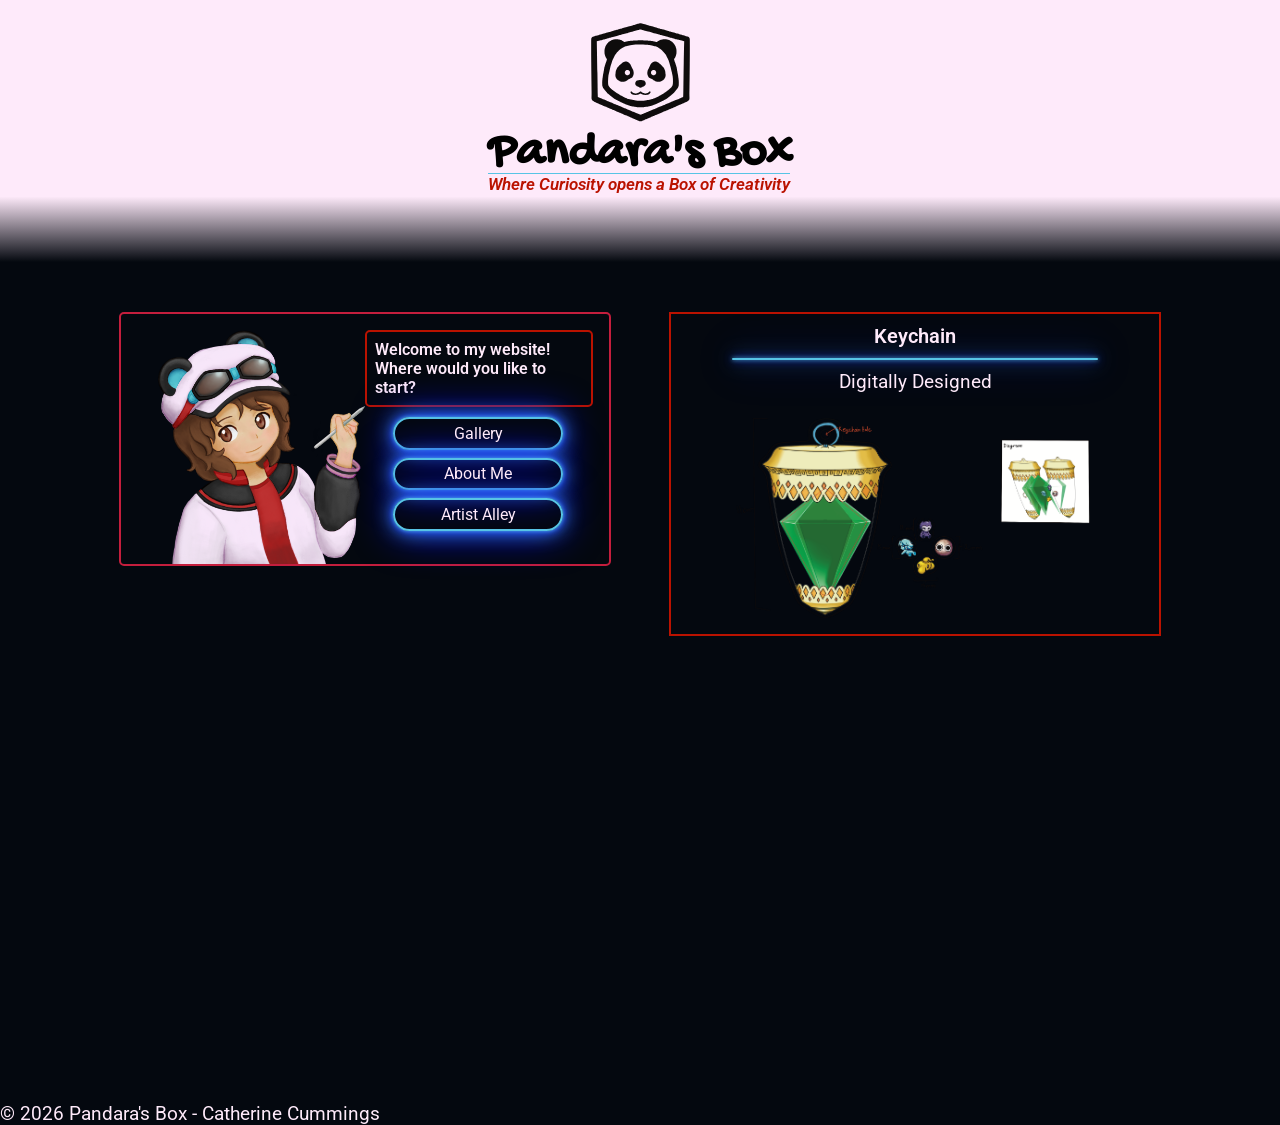
<file: index.html>
<!DOCTYPE html>
<html lang="en">

<head>
	<meta charset="UTF-8">
	<meta name="viewport" content="width=device-width, initial-scale=1.0">
	<title>Pandara's Box</title>
	<link rel="icon" href="assets/Pandaras_Box_Favicon.png">
	<link rel="stylesheet" href="css/reset.css">
	<link rel="stylesheet" href="css/main.css">
	<link rel="stylesheet" href="css/index.css">
</head>

<body>
	<header>
		<div class="site-banner">
			<div class="banner-logo">
				<img class="logo" alt="Pandara's Box Logo" src="assets/pandaras-box-logo.svg">
			</div>
			<h1>Pandara's Box</h1>
			<h3>Where Curiosity opens a Box of Creativity</h3>
		</div>
	</header>

	<main>
		<nav>
			<div class="welcome-message">
				<h2>Welcome to my website!<br> Where would you like to start?</h2>
			</div>
            <ul class="catagory-buttons">
                <li><a href="gallery.html">Gallery</a></li>
                <li><a href="about.html">About Me</a></li>
                <li class="wip"><a href="#">Artist Alley</a></li> <!--"artist-alley.html"-->
            </ul>
		</nav>

		<div class="preview">
			<h2 id="catagory">Catagory</h2>
			<div class="line"></div>
			<p id="medium">Medium</p>
			<div class="display">
				<img id="artwork" alt="Featured Work" src="assets/pandara_artist_portrait.png">
			</div>
		</div>
	</main>

	<footer>
		<p class="copyright">&copy; 2026 Pandara's Box - Catherine Cummings</p>
	</footer>
<script src="js/index.js"></script>
</body>

</html>
</file>
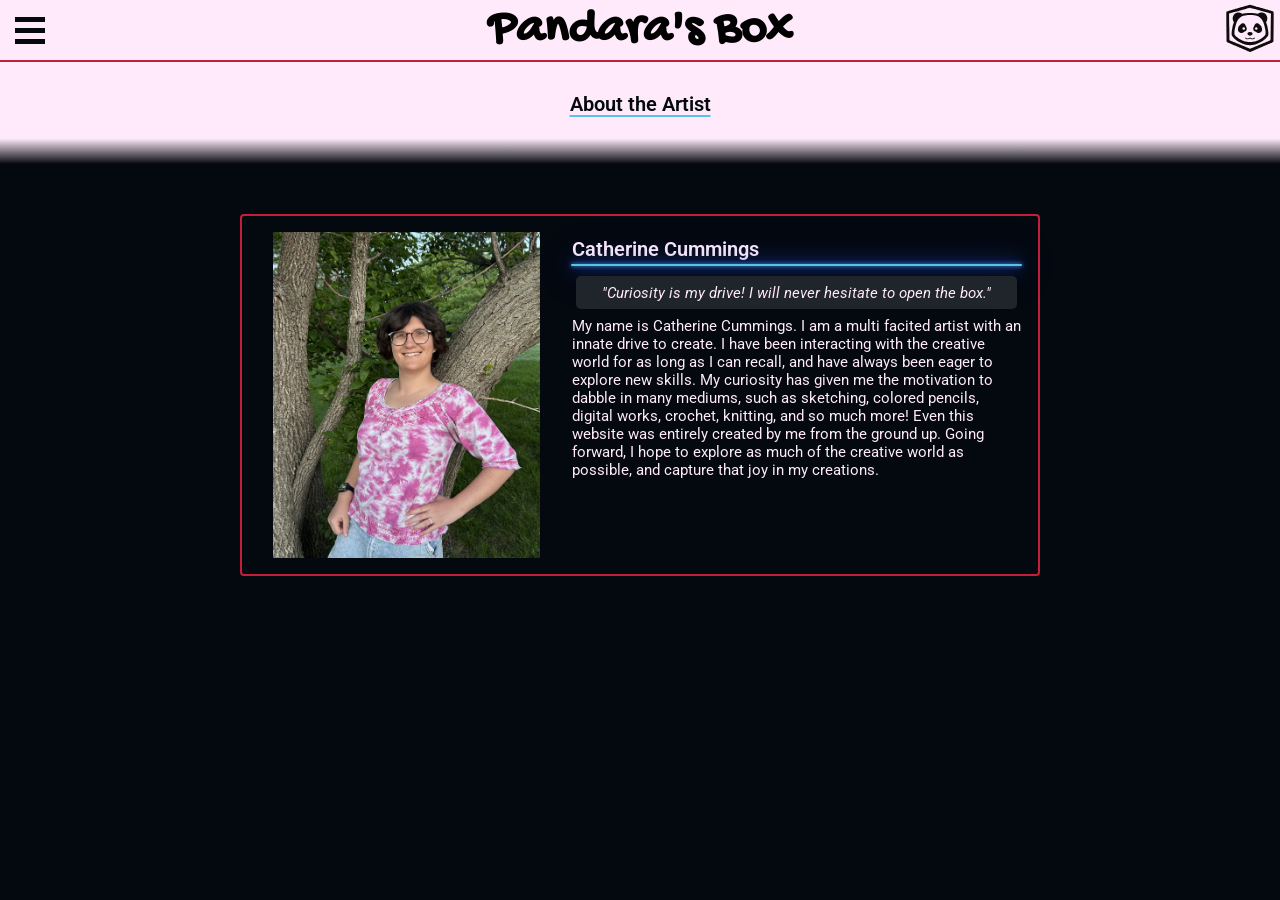
<file: about.html>
<!DOCTYPE html>
<html lang="en">

<head>
    <meta charset="UTF-8">
    <meta name="viewport" content="width=device-width, initial-scale=1.0">
    <title>Pandara's Box</title>
    <link rel="icon" href="assets/Pandaras_Box_Favicon.png">
    <link rel="stylesheet" href="css/reset.css">
    <link rel="stylesheet" href="css/main.css">
    <link rel="stylesheet" href="css/about.css">
</head>

<body>
    <aside id="sidebar">
        <nav>
            <ul>
                <li><a href="index.html">Home</a></li>
                <li><a href="gallery.html">Gallery</a></li>
            </ul>
        </nav>
    </aside>

    <header>
        <div class="menu-button" onclick="morphToX(this)">
            <div></div>
            <div></div>
            <div></div>
        </div>
        <h1>Pandara's Box</h1>
        <div class="header-logo">
            <a href="index.html"><img class="logo" alt="Pandara's Box Logo" src="assets/pandaras-box-logo.svg"></a>
        </div>
    </header>

    <main id="content">
        <div class="banner">
            <h2>About the Artist</h2>
        </div>

        <div class="about">
            <div class="artist-image">
                <img alt="Catherine Cummings" src="assets/Catherine_Cummings.jpeg" />
            </div>
            <div class="description">
                <h2>Catherine Cummings</h2>
                <div class="line"></div>
                <p class="quote">
                    "Curiosity is my drive! I will never hesitate to open the box."
                </p>
                <p class="info">
                    My name is Catherine Cummings. I am a multi facited artist with an innate drive to create.
                    I have been interacting with the creative world for as long as I can recall, and have always been eager to explore new skills.
                    My curiosity has given me the motivation to dabble in many mediums, such as
                    sketching, colored pencils, digital works, crochet, knitting, and so much more!
                    Even this website was entirely created by me from the ground up. Going forward, I hope to explore as much of the creative world as possible, and capture that joy in my creations.
                </p>
            </div>
        </div>


        
    </main>
    <script>
        function openSidebar() {
            document.getElementById("sidebar").style.display = "block";
        }

        function closeSidebar() {
            document.getElementById("sidebar").style.display = "none";
        }

        let menu = 0;
        function morphToX(x) {
            x.classList.toggle("change");
            console.log(menu);
            if (menu === 0) {
                console.log('open');
                openSidebar();
                menu = 1;
            } else if (menu === 1) {
                console.log('close');
                closeSidebar();
                menu = 0;
            }
        }
    </script>
</body>

</html>
</file>
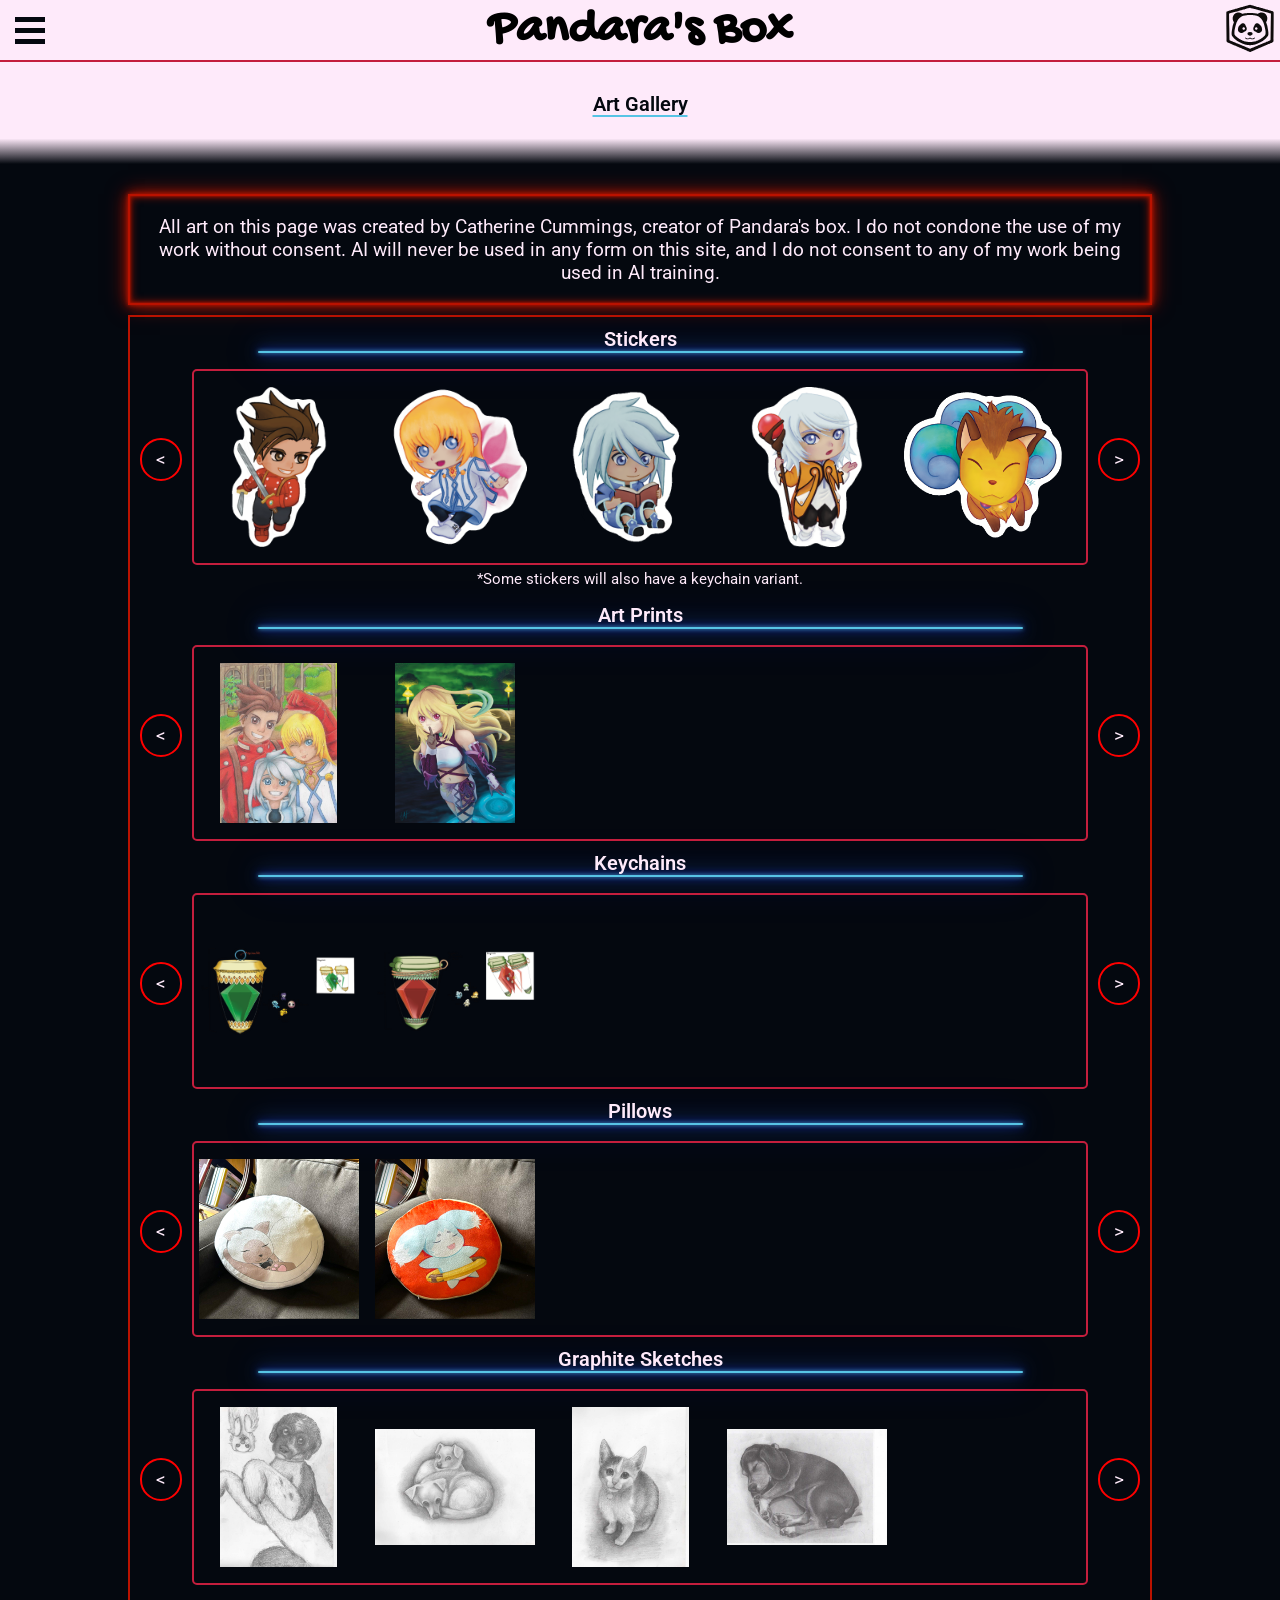
<file: gallery.html>
<!DOCTYPE html>
<html lang="en">

<head>
    <meta charset="UTF-8">
    <meta name="viewport" content="width=device-width, initial-scale=1.0">
    <title>Pandara's Box</title>
    <link rel="icon" href="assets/Pandaras_Box_Favicon.png">
    <link rel="stylesheet" href="css/reset.css">
    <link rel="stylesheet" href="css/main.css">
    <link rel="stylesheet" href="css/gallery.css">
</head>

<body>
    <aside id="sidebar">
        <nav>
            <ul>
                <li><a href="index.html">Home</a></li>
                <li><a href="about.html">Artist</a></li>
            </ul>
        </nav>
    </aside>

    <header>
        <div class="menu-button" onclick="morphToX(this)">
            <div></div>
            <div></div>
            <div></div>
        </div>
        <h1>Pandara's Box</h1>
        <div class="header-logo">
            <a href="index.html"><img class="logo" alt="Pandara's Box Logo" src="assets/pandaras-box-logo.svg"></a>
        </div>
    </header>

    <main>
        <div class="banner">
            <h2>Art Gallery</h2>
        </div>

        <div class="disclaimer">
            <p>
                All art on this page was created by Catherine Cummings, creator of Pandara's box.
                I do not condone the use of my work without consent.
                AI will <i>never</i> be used in any form on this site, and I do not consent to any of my work being used in AI training.
            </p>
        </div>

        <div class="gallery">

            <h3>Stickers</h3>
            <div class="line"></div>
            <div class="group">
                <p class="arrow"><</p>
                <div class="art">
                    <div class="carousel">
                        <div><img alt="Lloyd" src="assets/Lloyd_Irving_Sticker.png"></div>
                        <div><img alt="Colette" src="assets/Colette_Brunel_Sticker.png"></div>
                        <div><img alt="Genis" src="assets/Genis_Sage_Sticker.png"></div>
                        <div><img alt="Raine" src="assets/Raine_Sage_Sticker.png"></div>
                        <div><img alt="Corrine" src="assets/Corrine_Sticker.png"></div>
                        <div><img alt="Mieu" src="assets/Mieu_Sticker.png"></div>
                        <div><img alt="Undine" src="assets/Undine_Sticker.png"></div>
                        <div><img alt="Ifreet" src="assets/Ifreet_Sticker.png"></div>
                        <div><img alt="Sylph" src="assets/Sylph_Sticker.png"></div>
                        <div><img alt="Rem" src="assets/Rem_Sticker.png"></div>
                        <div><img alt="Gnome" src="assets/Gnome_Sticker.png"></div>
                        <div><img alt="Celcius" src="assets/Celcius_Sticker.png"></div>
                        <div><img alt="Volt" src="assets/Volt_Sticker.png"></div>
                        <div><img alt="Shadow" src="assets/Shadow_Sticker.png"></div>
                    </div>
                </div>
                <p class="arrow">></p>
            </div> <!--End of Stickers-->
            <div class="note"><p>*Some stickers will also have a keychain variant.</p></div>

            <h3>Art Prints</h3>
            <div class="line"></div>
            <div class="group">
                <p class="arrow"><</p>
                <div class="art">
                    <div class="carousel">
                        <div><img alt="Sylverant Field Trip" src="assets/sylverant_field_trip.png"></div>
                        <div><img alt="Sylverant Field Trip" src="assets/Milla_Maxwell_Print.JPG"></div>
                    </div>
                </div>
                <p class="arrow">></p>
            </div> <!--End of Prints-->

            <h3>Keychains</h3>
            <div class="line"></div>
            <div class="group">
                <p class="arrow"><</p>
                <div class="art">
                    <div class="carousel">
                        <div><img alt="Celestia Craymel Cage Shaker Charm" src="assets/Celestia_Shaker_Charm.png"></div>
                        <div><img alt="Inferia Craymel Cage Shaker Charm" src="assets/Inferia_Shaker_Charm.png"></div>
                    </div>
                </div>
                <p class="arrow">></p>
            </div>

            <h3>Pillows</h3>
            <div class="line"></div>
            <div class="group">
                <p class="arrow"><</p>
                <div class="art">
                    <div class="carousel">
                        <div><img alt="Rollo Pillow" src="assets/rollo_pillow.jpeg"></div>
                        <div><img alt="Mieu Pillow" src="assets/mieu_pillow.jpeg"></div>
                    </div>
                </div>
                <p class="arrow">></p>
            </div> <!--End of Pillows-->

            <h3>Graphite Sketches</h3>
            <div class="line"></div>
            <div class="group">
                <p class="arrow"><</p>
                <div class="art">
                    <div class="carousel">
                        <div><img alt=" " src="assets/pet_graphite_1.png"></div>
                        <div><img alt=" " src="assets/pet_graphite_2.png"></div>
                        <div><img alt=" " src="assets/pet_graphite_3.png"></div>
                        <div><img alt=" " src="assets/pet_graphite_4.png"></div>
                    </div>
                </div>
                <p class="arrow">></p>
            </div> <!--End of Graphite-->

        </div> <!--End of Gallery-->
    </main>

    <script>

        let scrollContainers = document.querySelectorAll(".art");

        scrollContainers.forEach(mouseScroll);

        function mouseScroll(carousel) {
            carousel.addEventListener("wheel", (evt) => {
                if (carousel.scrollWidth > carousel.clientWidth) {
                    evt.preventDefault();
                    carousel.scrollLeft += evt.deltaY;
                }
            });
        };

        function openSidebar() {
            document.getElementById("sidebar").style.display = "block";
        }

        function closeSidebar() {
            document.getElementById("sidebar").style.display = "none";
        }

        let menu = 0;
        function morphToX(x) {
            x.classList.toggle("change");
            console.log(menu);
            if (menu === 0) {
                console.log('open');
                openSidebar();
                menu = 1;
            } else if (menu === 1) {
                console.log('close');
                closeSidebar();
                menu = 0;
            }
        }

    </script>
</body>

</html>
</file>
<file: css/main.css>
/********************************************
*	Colors I am Using:
*	Ink: #04080F
*	Lavender: #FEEAFA
*	Cherry: #C41E3D
*	Ember: #BA1200
*	Sky: #57C4E5
********************************************/
@import url('https://fonts.googleapis.com/css?family=Press+Start+2P|Gochi+Hand|Roboto');

:root {
	--ink: #04080F;
	--lavender: #FEEAFA;
	--cherry: #C41E3D;
	--ember: #BA1200;
	--sky: #57C4E5;
}

body {
	background-color: var(--ink);
}

body::after {
	position: absolute;
	width: 0;
	height: 0;
	overflow: hidden;
	z-index: -1;
	/*centent: url(fill this with images you might want to preload)*/
}

h1 {
	font-family: "Gochi Hand", cursive;
	font-weight: 600;
	font-style: normal;
	font-size: calc(30px + 2vw);
}

h2, h3 {
	font-family: "Roboto", sans-serif;
	color: var(--lavender);
	font-weight: 600;
	font-size: 4vw;
}

p {
	font-family: "Roboto", sans-serif;
	color: var(--lavender);
	font-size: 1.5vmax;
}

img {
	max-width: 100%;
}

.line {
	width: 75%;
	height: 2px;
	margin: 0 auto;
	background-color: var(--sky);
	border-radius: 10px;
	box-shadow: var(--sky) 0 0px 4px, blue 0 0 10px, var(--sky) 0 0 20px, blue 0 0 40px;

}

/****** Code for the Main Site Header ******/
header {
	position: fixed;
	top: 0;
	width: 100%;
	height: 60px;
	background-color: var(--lavender);

	display: flex;
	justify-content: space-between;
	align-items: center;
	z-index: 100;
}

.menu-button {
	width: 60px;
	display: inline-block;
	cursor: pointer;
}

.menu-button div {
	width: 30px;
	height: 5px;
	background-color: var(--ink);
	margin: 6px auto;
	transition: 0.4s;
}

.change div:nth-child(1) {
	transform: translate(0, 11px) rotate(-45deg);
}
.change div:nth-child(2) {
	opacity: 0;
}
.change div:nth-child(3) {
	transform: translate(0, -11px) rotate(45deg);
}

.header-logo {
	width: 60px;
	cursor: pointer;
}

.header-logo img {
	height: 60px;
	margin: auto;
}

nav ul li {
	width: fit-content;
	border: 2px solid var(--sky);
	border-radius: 20px;
	box-shadow: var(--sky) 0 0px 4px, blue 0 0 10px, var(--sky) 0 0 20px, blue 0 0 40px;
	cursor: default;
}

nav ul li a {
	font-size: 3vw;
	font-family: "Roboto", sans-serif;
	color: var(--lavender);
	display: block;
	height: 100%;
	padding: 0.3em 0;
	text-align: center;
}

nav ul li:hover:not(.wip) {
	box-shadow: inset 0 0 5px var(--sky), inset 0 0 10px 0 blue, var(--sky) 0 0px 4px, blue 0 0 10px, var(--sky) 0 0 20px, blue 0 0 40px;
	cursor: pointer;
}

nav ul li:not(.wip) a:hover {
	color: var(--sky);
}

.wip:hover a {
	color: var(--ember);
	text-decoration: line-through;
}

/*******************************************/
#sidebar {
	display: none;
	width: 100%;
	height: calc(100% - 60px);
	background-color: rgba(32, 36, 43, .5);
	position: fixed !important;
	z-index: 50;
	overflow: auto;
	border-radius: 5px;
	box-shadow: 0 0 5px rgba(32, 36, 43, .5), 0 0 10px rgba(32, 36, 43, .5), 0 0 15px rgba(32, 36, 43, .5);
	animation: animateleft 0.4s;
}
@keyframes animateleft {
	from {
		left: -300px;
		opacity: 0
	}

	to {
		left: 0;
		opacity: 1
	}
}
#sidebar ul {
	margin: auto;
}
#sidebar ul li {
	margin: 1em auto;
	width: 175px;
	background-color: rgba(32, 36, 43, .5);
}
#sidebar ul li a {
	font-size: 18px;
}

/******** Code for the Main content ********/
main {
	width: 100%;
	min-height: fit-content;
	height: calc(100vh - 60px);
	margin-top: 60px;
}
/*******************************************/

/********* Code for Responsiveness *********/
@media only screen and (max-width: 375px) {
	h1 {
		font-size: 20px;
		display: none;
	}
}

@media only screen and (min-width: 601px) and (min-aspect-ratio: 1/1) {

	nav ul li a {
		font-size: 2vw;
	}

	h2 {
		font-size: 2vw;
	}
}

@media only screen and (min-width: 768px) {

	h2, h3 {
		font-size: 20px;
	}

	nav ul li a {
		font-size: 20px;
	}

	#sidebar {
		width: 200px;
		height: fit-content;
		overflow: auto;
		border-radius: 5px;
		box-shadow: 0 0 5px rgba(32, 36, 43, .5), 0 0 10px rgba(32, 36, 43, .5), 0 0 15px rgba(32, 36, 43, .5);
		position: relative;
		animation: animateleft 0.4s;
	}
	@keyframes animateleft {
		from {
			left: -300px;
			opacity: 0
		}
		to {
			left: 0;
			opacity: 1
		}
	}

	#sidebar ul {
		margin: 3em 1em;
	}

	#sidebar ul li {
		margin: 1em auto;
		width: 75%;
	}
}

@media only screen and (min-width: 992px) {


}

@media only screen and (min-width: 1200px) {
	h1 {
		font-size: 50px;
	}
}
/*******************************************/
</file>
<file: css/index.css>
/* Colors I am Using:
	Ink: #04080F
	Lavender: #FEEAFA
	Cherry: #C41E3D
	Ember: #BA1200
	Sky: #57C4E5

*/
@import url('https://fonts.googleapis.com/css?family=Press+Start+2P|Gochi+Hand|Roboto');
/**/

header {
	height: fit-content;
	background: linear-gradient(to bottom, var(--lavender) 75%, rgb(255,0,0,0) 100%);
	position: initial;
	justify-content: center;
}

.site-banner {
	height: fit-content;
}

.banner-logo {
	margin-top: 1vh;
	height: fit-content;
	display: flex;
	justify-content: center;
}

.banner-logo img {
	height: 15vmax;
}

h1 {
	line-height: 0.8em;
	font-size: 6vmax;
	display: contents;
}

.banner-logo img {
	height: 15vmax;
	justify-content: center;
}

.site-banner h3 {
	font-style: italic;
	font-size: 2vmax;
	text-decoration: overline;
	text-decoration-color: var(--sky);
	color: var(--ember);
	padding-bottom: 4em;
}

main {
	margin-top: 0px;
}

nav {
	height: fit-content;
	min-height: 55vmin;
	width: calc(100% - 4vw);
	margin: 2vw auto;
	padding: 1vw;
	border: 2px solid var(--cherry);
	border-radius: 5px;
	background-image: url("../assets/pandara_artist_portrait.png");
	background-size: 50vmin;
	background-repeat: no-repeat;
	background-position: calc(12% - 1vmin) 100%;
}

.welcome-message {
	height: fit-content;
	border: 2px solid var(--ember);
	border-radius: 5px;
	margin: 0.5vh;
	margin-left: 40%;
}

.welcome-message h2 {
	padding: 1vmax;
}

.catagory-buttons {
	height: fit-content;
	margin: 0.5vh;
	margin-left: 50%;
}

.catagory-buttons li {
	width: calc(100% - 1em);
	max-width: 75%;
	min-width: 50%;
	margin: 0.5em auto;
}

.preview {
	height: fit-content;
	width: calc(100% - 4vw);
	margin: auto;
}

.preview p, .preview h2 {
	margin: .5em;
	text-align: center;
}

.display {
	padding: 1em;
	max-width: calc(100% - 2em);
	height: fit-content;
	margin: auto;
}

#catagory, #medium, #artwork {
	display: none;
}

.preview img {
	height: 100%;
	width: 100%;
	max-height: 200px;
	margin: auto;
	object-fit: scale-down;
}

@media only screen and (min-width: 601px) {
	nav {
		max-width: calc(30vmax * 2);
		min-height: 31vmax;
		background-size: 30vmax;
	}

	.welcome-message {
		margin: 1vh;
		margin-left: 50%;
	}

	.welcome-message h2 {
		padding: .5em;
		font-size: 20px;
	}

	.catagory-buttons li {
		margin: 0.5em auto;
	}

	.preview {
		max-width: calc(30vmax * 2);
	}

}

@media only screen and (min-width: 768px) {

	nav {
		margin: 4vw auto;
	}

}

@media only screen and (min-width: 820px) and (min-height: 460px) {

	h1 {
		font-size: 50px;
	}

	.banner-logo img {
		height: 125px;
	}

	.site-banner h3 {
		font-size: 17px;
	}

	nav {
		width: 615px;
		height: 317px;
		min-height: 0;
		background-size: 310px;
		padding: 10px;

		display: grid;
		grid-template-rows: 30% 70%;
	}

	.welcome-message {
		margin: 10px;
		margin-left: 50%;

		grid-row: 1;
	}

	.catagory-buttons {
		grid-row: 2;
		align-self: center;

		margin: 5px 10px 5px 50%;
	}

	.preview {
		max-width: 615px;
	}
}

@media only screen and (min-width: 1200px) and (hover: hover) {
	main {
		display: grid;
		grid-template-columns: 50% 50%;
		max-width: 1100px;
		margin: 0 auto;
	}

	nav {
		width: calc(615px * 0.80);
		height: calc(317px * 0.80);
		background-size: calc(310px * 0.80);
		padding: calc(10px * 0.80);
		margin: 50px auto;
	}

	.welcome-message {
		margin: 1.6%;
		margin-left: 50%;
	}

	.welcome-message h2, nav ul li a {
		font-size: calc(20px * 0.80)
	}

	.preview {
		width: calc(615px * 0.80);
		margin-top: 50px;
		border: 2px solid var(--ember);
	}
}
</file>
<file: css/about.css>
/********************************************
*	Colors I am Using:
*	Ink: #04080F
*	Lavender: #FEEAFA
*	Cherry: #C41E3D
*	Ember: #BA1200
*	Sky: #57C4E5
********************************************/

.banner {
    display: flex;
    height: fit-content;
    border-top: 2px solid var(--cherry);
    padding: 30px 0 3em 0;
    background: linear-gradient(to bottom, var(--lavender) 75%, rgb(255,0,0,0) 100%);
    position: initial;
    justify-content: center;
    margin-bottom: 50px;
}

.banner h2 {
    color: var(--ink);
    font-size: 20px;
    text-decoration: 2px underline var(--sky);
    text-underline-offset: .2em;
    flex-wrap: nowrap;
}

h2 {
    font-size: 20px;
}

p {
    text-align: center;
    font-size: 15px;
}

.line {
    margin-left: 0;
    width: 100%;
}

.about {
    display: flex;
    flex-direction: column;
    gap: 1em;
    justify-items: center;
    padding: 1em;
    border: 2px solid var(--cherry);
    border-radius: 4px;
    margin: 2em;
}

.artist-image {
    width: 90%;
    margin: 0 auto;
}

.artist-image img {
    width: 100%;
    height: 100%;
    object-fit: cover;
}

.description {
    height: 100%;
    display: flex;
    flex-direction: column;
}

.description h2 {
    padding: 5px 0 3px 1px;
    text-align: center;
}

.description .quote {
    padding: .5em;
    margin: 5px;
    margin-top: 10px;
    text-align: center;
    background-color: #20242B; /*#04080F*/
    border-radius: 5px;
    font-style: italic;
}

.description .info {
    flex-grow: 1;
    padding-top: 3px;
    padding-left: 1px;
}

@media only screen and (min-width: 768px) {
    p {
        text-align: left;
    }

    .about {
        display: grid;
        grid-template-columns: auto auto;

        width: 90%;
        max-width: 800px;
        margin: 0 auto;
    }

    .description h2 {
        text-align: left;
    }
}

@media only screen and (min-width: 1200px) and (hover: hover) {
    .about {
        width: 800px;
        margin: 0 auto;
    }
}
</file>
<file: css/gallery.css>
/********************************************
*	Colors I am Using:
*	Ink: #04080F
*	Lavender: #FEEAFA
*	Cherry: #C41E3D
*	Ember: #BA1200
*	Sky: #57C4E5
********************************************/

.banner {
    display: flex;
    height: fit-content;
    border-top: 2px solid var(--cherry);
    padding: 30px 0 3em 0;
    background: linear-gradient(to bottom, var(--lavender) 75%, rgb(255,0,0,0) 100%);
    position: initial;
    justify-content: center;
    margin-bottom: 30px;
}

.banner h2 {
    color: var(--ink);
    font-size: 20px;
    text-decoration: 2px underline var(--sky);
    text-underline-offset: .2em;
    flex-wrap: nowrap;
}

.disclaimer {
    width: 80%;
    margin: 0 auto;
    border: 2px solid var(--ember);
    box-shadow: inset var(--ember) 0 0px 2px, inset #991200 0 0 4px, inset #991200 0 0 10px, var(--ember) 0 0px 4px, #991200 0 0 10px, #991200 0 0 20px;
    font-size: 15px;
}

p {
    padding: 1em;
    text-align: center;
}

/***************Image Galary Secton*****************/
.gallery {
    border: 2px solid var(--ember);
    width: 80%;
    margin: 10px auto;
    padding-bottom: 1em;
}

.group {
    display: flex;
    align-items: center;
}

.art {
    max-width: calc(100% - 2em);
    overflow-x: auto;
    margin: 1em auto 0;
    border: 2px solid var(--cherry);
    border-radius: 5px;
    padding: 0 5px;
    flex-grow: 1;
}

.art::-webkit-scrollbar {
    display: none;
}

.arrow {
    height: 2em;
    width: 2em;
    background: var(--ink);
    border: 2px solid red;
    border-radius: 100px;
    margin: 0.5em;
    display: flex;
    align-items: center;
    justify-content: center;
    color: var(--lavender);
}

.arrow:hover {
    cursor: default;
}

.carousel {
    display: flex;
    height: fit-content;
    gap: 1em;
    padding: 1em 0;
}

.carousel div {
    flex: 0 0 10em;
    height: 10em;
    border-radius: .3em;
    display: flex;
    align-items: center;
    justify-content: center;
}

.gallery h3 {
    text-align: center;
    margin-top: .5em;
}

.carousel img {
    max-height: 100%;
}

.not, .note p {
    padding: 5px;
    font-size: 15px;
}
</file>
